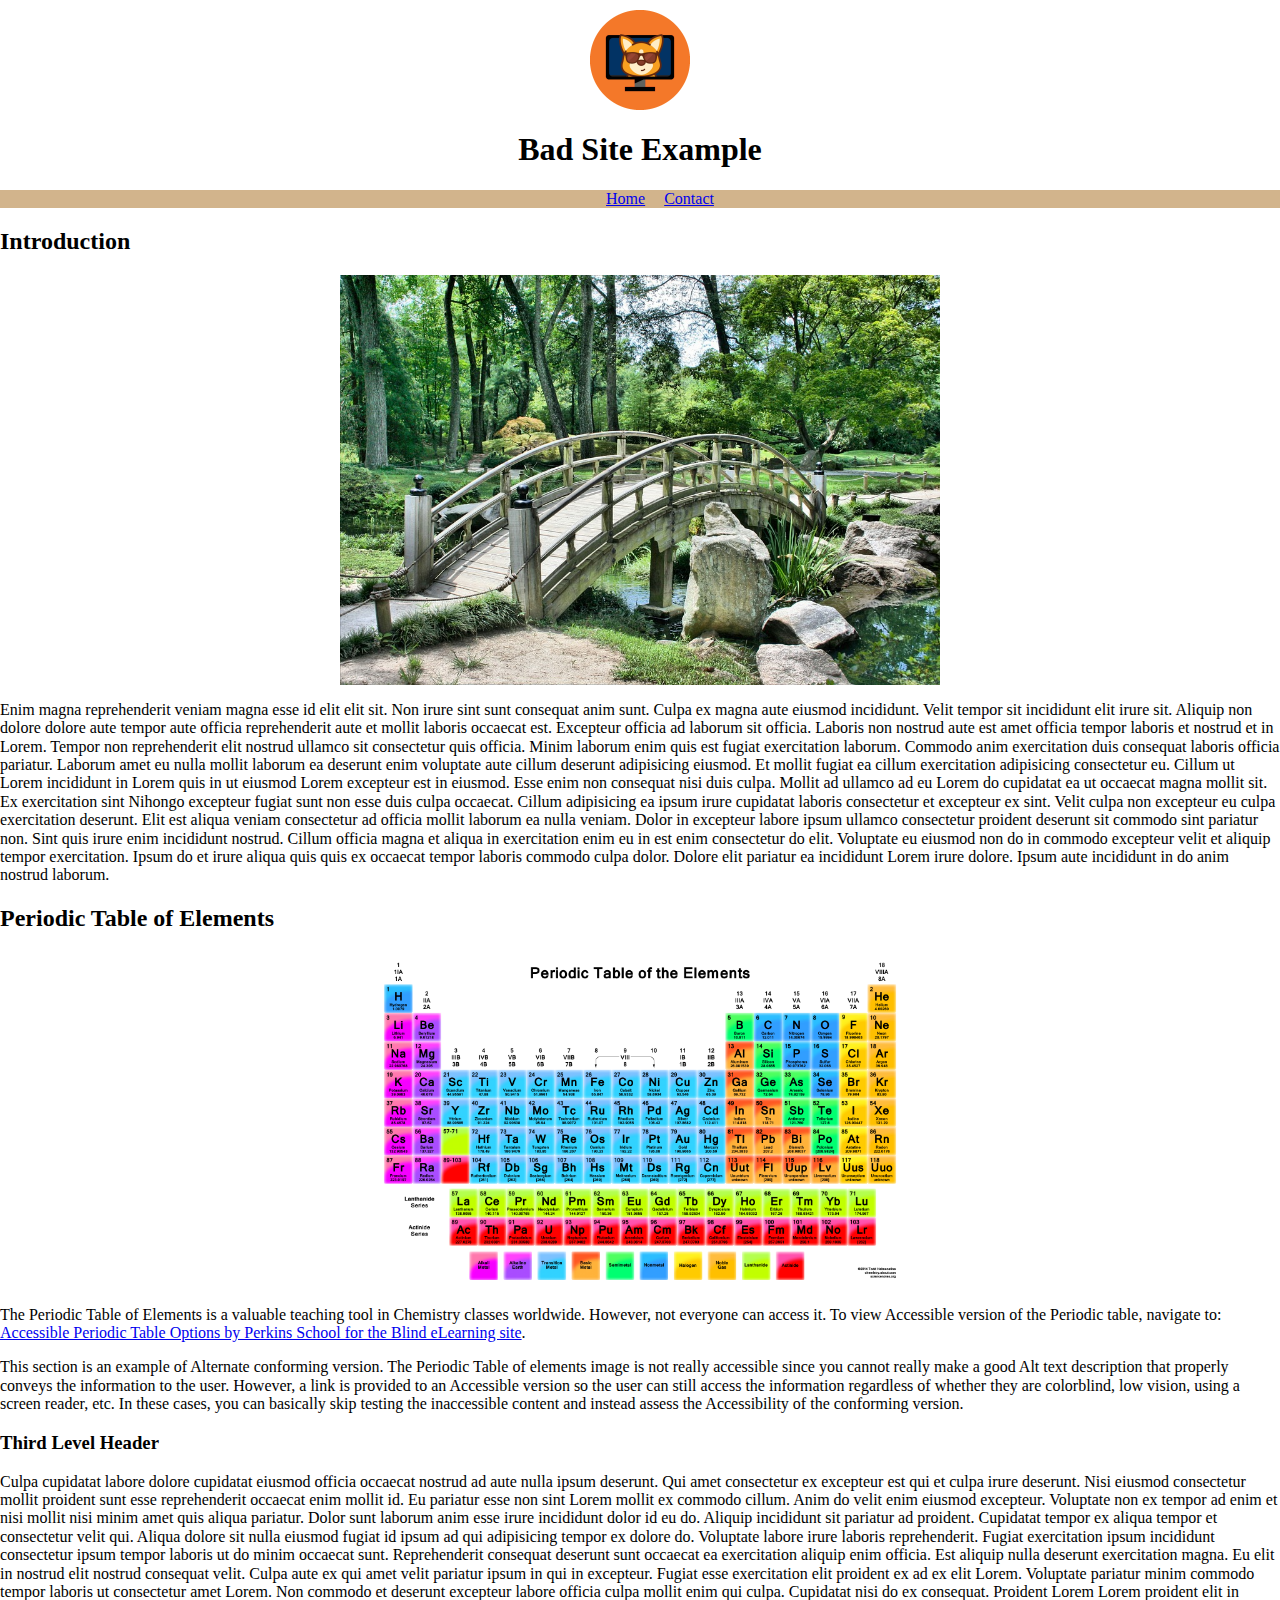
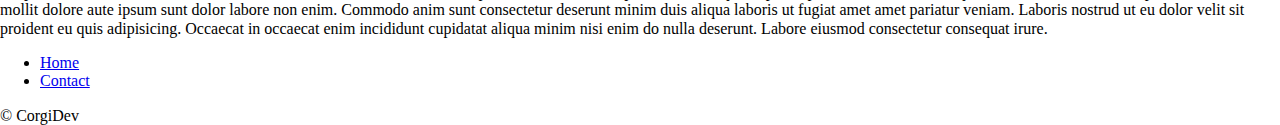
<file: Presentations/Good v Bad/Bad Site/index.html>
<!-- 
    This site helps to demonstrate how a site can look like a good one, but actually not be accessible. 
    Comments detailing some of the issues will be listed, but you can also compare this page to the Good version of the site to find more.
-->
<!DOCTYPE html>
<html lang="gd">
    <head>
        <!-- 
            Should include DOCTYPE.

            Page title should be descriptive. Also, if multi-part name, it is best to go for the most specific to the most vague. 
            For example, "Home page - CorgiDev" would be better than "CorgiDev - Home Page".

            Should have language attribute. So screen readers can properly pronounce words.
            Add additional lang attribute to items within the page whose language differs from the main language of the page.
        -->
        <title>Bad Site Example</title>
        <meta charset="utf-8">
        <link rel="stylesheet" href="./styles/normalize.css" type="text/css" media="all">
        <link rel="stylesheet" href="./styles/main.css" type="text/css" media="all">
    </head>
    <body>
        <div id="header">
            <div id="logoHeader">
                <img src="./images/corgidev-logo.webp" id="logoImg" alt/>
                <p id="siteName" class="headerOne">Bad Site Example</p>
            </div>
            <div id="navMain">
                <ul>
                    <li><a href="index.htmkl">Home</a></li>
                    <li><a href="contact.htmkl">Contact</a></li>
                </ul>
            </div>
        </div>
        
        <div id="mainContent">
            <div id="content">
                <p class="headerTwo">Introduction</p>
                <img src="./images/japanese-park-image.jpg" class="headerImg" alt=""/>
                <p class="paragraphText">Enim magna reprehenderit veniam magna esse id elit elit sit. Non irure sint sunt consequat anim sunt. Culpa ex magna aute eiusmod incididunt.
                    Velit tempor sit incididunt elit irure sit. Aliquip non dolore dolore aute tempor aute officia reprehenderit aute et mollit laboris occaecat est. Excepteur officia ad laborum sit officia. Laboris non nostrud aute est amet officia tempor laboris et nostrud et in Lorem. Tempor non reprehenderit elit nostrud ullamco sit consectetur quis officia.
                    Minim laborum enim quis est fugiat exercitation laborum. Commodo anim exercitation duis consequat laboris officia pariatur. Laborum amet eu nulla mollit laborum ea deserunt enim voluptate aute cillum deserunt adipisicing eiusmod. Et mollit fugiat ea cillum exercitation adipisicing consectetur eu. Cillum ut Lorem incididunt in Lorem quis in ut eiusmod Lorem excepteur est in eiusmod. Esse enim non consequat nisi duis culpa. Mollit ad ullamco ad eu Lorem do cupidatat ea ut occaecat magna mollit sit.
                    Ex exercitation sint <span lang="ja">Nihongo</span> excepteur fugiat sunt non esse duis culpa occaecat. Cillum adipisicing ea ipsum irure cupidatat laboris consectetur et excepteur ex sint. Velit culpa non excepteur eu culpa exercitation deserunt. Elit est aliqua veniam consectetur ad officia mollit laborum ea nulla veniam. Dolor in excepteur labore ipsum ullamco consectetur proident deserunt sit commodo sint pariatur non. Sint quis irure enim incididunt nostrud. Cillum officia magna et aliqua in exercitation enim eu in est enim consectetur do elit.
                    Voluptate eu eiusmod non do in commodo excepteur velit et aliquip tempor exercitation. Ipsum do et irure aliqua quis quis ex occaecat tempor laboris commodo culpa dolor. Dolore elit pariatur ea incididunt Lorem irure dolore. Ipsum aute incididunt in do anim nostrud laborum.</p>
                <div>
                    <h2 class="headerTwo">Periodic Table of Elements</h2>
                    <img src="./images/Periodic-Table-of-elments.png" class="headerImg" alt=""/>
                    <p class="paragraphText">The Periodic Table of Elements is a valuable teaching tool in Chemistry classes worldwide. However, not everyone can access it. To view Accessible version of the Periodic table, navigate to: <a href="https://www.perkinselearning.org/technology/blog/accessible-periodic-table-options">Accessible Periodic Table Options by Perkins School for the Blind eLearning site</a>.</p>
                    <p>This section is an example of Alternate conforming version. The Periodic Table of elements image is not really accessible since you cannot really make a good Alt text description that properly conveys the information to the user. However, a link is provided to an Accessible version so the user can still access the information regardless of whether they are colorblind, low vision, using a screen reader, etc. In these cases, you can basically skip testing the inaccessible content and instead assess the Accessibility of the conforming version.</p>
                </div>
                <p class="headerThree">Third Level Header</p>
                <p class="paragraphText">Culpa cupidatat labore dolore cupidatat eiusmod officia occaecat nostrud ad aute nulla ipsum deserunt. Qui amet consectetur ex excepteur est qui et culpa irure deserunt. Nisi eiusmod consectetur mollit proident sunt esse reprehenderit occaecat enim mollit id. Eu pariatur esse non sint Lorem mollit ex commodo cillum.
                    Anim do velit enim eiusmod excepteur. Voluptate non ex tempor ad enim et nisi mollit nisi minim amet quis aliqua pariatur. Dolor sunt laborum anim esse irure incididunt dolor id eu do. Aliquip incididunt sit pariatur ad proident. Cupidatat tempor ex aliqua tempor et consectetur velit qui. Aliqua dolore sit nulla eiusmod fugiat id ipsum ad qui adipisicing tempor ex dolore do.
                    Voluptate labore irure laboris reprehenderit. Fugiat exercitation ipsum incididunt consectetur ipsum tempor laboris ut do minim occaecat sunt. Reprehenderit consequat deserunt sunt occaecat ea exercitation aliquip enim officia.
                    Est aliquip nulla deserunt exercitation magna. Eu elit in nostrud elit nostrud consequat velit. Culpa aute ex qui amet velit pariatur ipsum in qui in excepteur. Fugiat esse exercitation elit proident ex ad ex elit Lorem. Voluptate pariatur minim commodo tempor laboris ut consectetur amet Lorem. Non commodo et deserunt excepteur labore officia culpa mollit enim qui culpa.
                    Cupidatat nisi do ex consequat. Proident Lorem Lorem proident elit in mollit dolore aute ipsum sunt dolor labore non enim. Commodo anim sunt consectetur deserunt minim duis aliqua laboris ut fugiat amet amet pariatur veniam. Laboris nostrud ut eu dolor velit sit proident eu quis adipisicing. Occaecat in occaecat enim incididunt cupidatat aliqua minim nisi enim do nulla deserunt. Labore eiusmod consectetur consequat irure.</p>
            </div>
        </div>

        <div id="footer">
            <div id="navSecondary">
                <ul>
                    <li><a href="index.htmkl">Home</a></li>
                    <li><a href="contact.htmkl">Contact</a></li>
                </ul>
                <div class="copyright">© CorgiDev</div>
            </div>
        </div>

    </body>
</html>
</file>
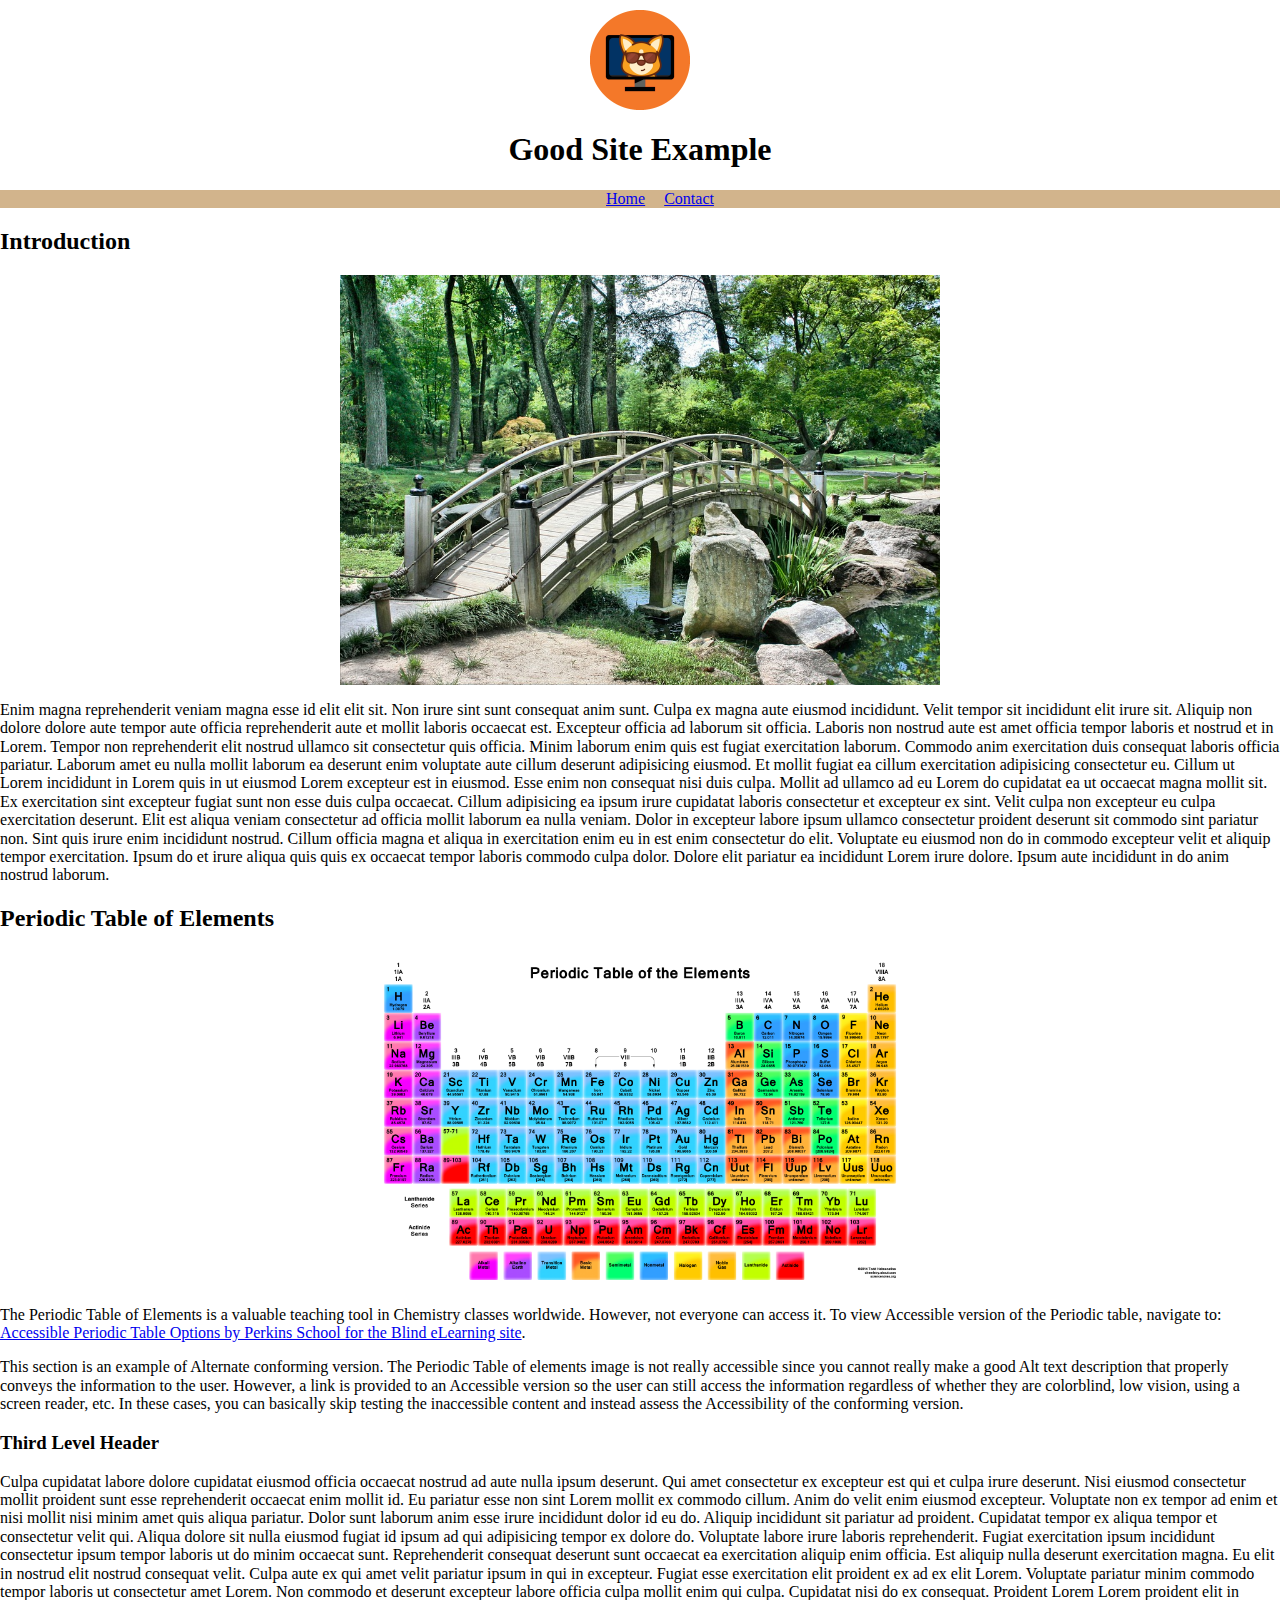
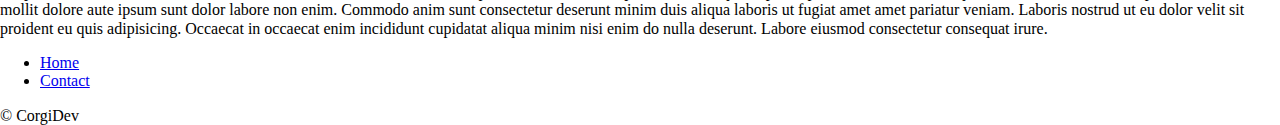
<file: Presentations/Good v Bad/Good Site/index.html>
<!-- This site helps to demonstrate how the bad site could have been made to be actually accessible. It isn't perfect, but a good start. -->
<!DOCTYPE html>
<html lang="en">
    <head>
        <!-- 
            Should include DOCTYPE.

            Page title should be descriptive. Also, if multi-part name, it is best to go for the most specific to the most vague. 
            For example, "Home page - CorgiDev" would be better than "CorgiDev - Home Page".

            Should have language attribute. So screen readers can properly pronounce words.
            Add additional lang attribute to items within the page whose language differs from the main language of the page.
        -->
        <title>Good Site Example</title>
        <link rel="stylesheet" href="./styles/normalize.css" type="text/css" media="all">
        <link rel="stylesheet" href="./styles/main.css" type="text/css" media="all">
    </head>
    <body>
        <header>
            <div id="logoHeader">
                <img src="./images/corgidev-logo.webp" id="logoImg" alt="CorgiDev Logo">
                <h1 id="siteName">Good Site Example</h1>
            </div>
            <nav id="navMain" aria-label="Main Navigation">
                <ul>
                    <li><a href="index.html">Home</a></li>
                    <li><a href="contact.html">Contact</a></li>
                </ul>
            </nav>
        </header>
        
        <main id="mainContent">
            <div id="content">
                <section aria-labelledby="introHeader">
                    <h2 class="introHeader" id="introHeader">Introduction</h2>
                    <img src="./images/japanese-park-image.jpg" class="headerImg" alt="Japanese park with rounded bridge going over a creek and short rope barriers on either side of the path on either end of the bridge.">
                    <p class="paragraphText">Enim magna reprehenderit veniam magna esse id elit elit sit. Non irure sint sunt consequat anim sunt. Culpa ex magna aute eiusmod incididunt.
                        Velit tempor sit incididunt elit irure sit. Aliquip non dolore dolore aute tempor aute officia reprehenderit aute et mollit laboris occaecat est. Excepteur officia ad laborum sit officia. Laboris non nostrud aute est amet officia tempor laboris et nostrud et in Lorem. Tempor non reprehenderit elit nostrud ullamco sit consectetur quis officia.
                        Minim laborum enim quis est fugiat exercitation laborum. Commodo anim exercitation duis consequat laboris officia pariatur. Laborum amet eu nulla mollit laborum ea deserunt enim voluptate aute cillum deserunt adipisicing eiusmod. Et mollit fugiat ea cillum exercitation adipisicing consectetur eu. Cillum ut Lorem incididunt in Lorem quis in ut eiusmod Lorem excepteur est in eiusmod. Esse enim non consequat nisi duis culpa. Mollit ad ullamco ad eu Lorem do cupidatat ea ut occaecat magna mollit sit.
                        Ex exercitation sint excepteur fugiat sunt non esse duis culpa occaecat. Cillum adipisicing ea ipsum irure cupidatat laboris consectetur et excepteur ex sint. Velit culpa non excepteur eu culpa exercitation deserunt. Elit est aliqua veniam consectetur ad officia mollit laborum ea nulla veniam. Dolor in excepteur labore ipsum ullamco consectetur proident deserunt sit commodo sint pariatur non. Sint quis irure enim incididunt nostrud. Cillum officia magna et aliqua in exercitation enim eu in est enim consectetur do elit.
                        Voluptate eu eiusmod non do in commodo excepteur velit et aliquip tempor exercitation. Ipsum do et irure aliqua quis quis ex occaecat tempor laboris commodo culpa dolor. Dolore elit pariatur ea incididunt Lorem irure dolore. Ipsum aute incididunt in do anim nostrud laborum.</p>
                </section>
                <section aria-labelledby="headerTwo">
                    <h2 class="headerTwo" id="headerTwo">Periodic Table of Elements</h2>
                    <img src="./images/Periodic-Table-of-elments.png" class="headerImg" alt="Periodic Table of ELements, accessible version with extra details linked in following paragraph.">
                    <p class="paragraphText">The Periodic Table of Elements is a valuable teaching tool in Chemistry classes worldwide. However, not everyone can access it. To view Accessible version of the Periodic table, navigate to: <a href="https://www.perkinselearning.org/technology/blog/accessible-periodic-table-options">Accessible Periodic Table Options by Perkins School for the Blind eLearning site</a>.</p>
                    <p>This section is an example of Alternate conforming version. The Periodic Table of elements image is not really accessible since you cannot really make a good Alt text description that properly conveys the information to the user. However, a link is provided to an Accessible version so the user can still access the information regardless of whether they are colorblind, low vision, using a screen reader, etc. In these cases, you can basically skip testing the inaccessible content and instead assess the Accessibility of the conforming version.</p>
                </section>
                <section aria-labelledby="headerThree">
                    <h3 class="headerThree" id="headerThree">Third Level Header</h3>
                    <p class="paragraphText">Culpa cupidatat labore dolore cupidatat eiusmod officia occaecat nostrud ad aute nulla ipsum deserunt. Qui amet consectetur ex excepteur est qui et culpa irure deserunt. Nisi eiusmod consectetur mollit proident sunt esse reprehenderit occaecat enim mollit id. Eu pariatur esse non sint Lorem mollit ex commodo cillum.
                        Anim do velit enim eiusmod excepteur. Voluptate non ex tempor ad enim et nisi mollit nisi minim amet quis aliqua pariatur. Dolor sunt laborum anim esse irure incididunt dolor id eu do. Aliquip incididunt sit pariatur ad proident. Cupidatat tempor ex aliqua tempor et consectetur velit qui. Aliqua dolore sit nulla eiusmod fugiat id ipsum ad qui adipisicing tempor ex dolore do.
                        Voluptate labore irure laboris reprehenderit. Fugiat exercitation ipsum incididunt consectetur ipsum tempor laboris ut do minim occaecat sunt. Reprehenderit consequat deserunt sunt occaecat ea exercitation aliquip enim officia.
                        Est aliquip nulla deserunt exercitation magna. Eu elit in nostrud elit nostrud consequat velit. Culpa aute ex qui amet velit pariatur ipsum in qui in excepteur. Fugiat esse exercitation elit proident ex ad ex elit Lorem. Voluptate pariatur minim commodo tempor laboris ut consectetur amet Lorem. Non commodo et deserunt excepteur labore officia culpa mollit enim qui culpa.
                        Cupidatat nisi do ex consequat. Proident Lorem Lorem proident elit in mollit dolore aute ipsum sunt dolor labore non enim. Commodo anim sunt consectetur deserunt minim duis aliqua laboris ut fugiat amet amet pariatur veniam. Laboris nostrud ut eu dolor velit sit proident eu quis adipisicing. Occaecat in occaecat enim incididunt cupidatat aliqua minim nisi enim do nulla deserunt. Labore eiusmod consectetur consequat irure.</p>
                </section>
            </div>
        </main>

        <footer>
            <nav id="navSecondary" aria-label="Secondary Navigation">
                <ul>
                    <li><a href="index.html">Home</a></li>
                    <li><a href="contact.html">Contact</a></li>
                </ul>
            </nav>
            <span class="copyright">© CorgiDev</span>
        </footer>

    </body>
</html>
</file>
<file: Presentations/Good v Bad/Bad Site/styles/main.css>
/* General Formatting */
.siteName {}

#siteName {
    display: block;
    text-align: center;
}

.logoHeader {
    background-color: orange;
    display: block;
    margin: 10px auto;
}

#logoImg {
    max-width: 100px;
    /* text-align: left; */
    display: block;
    margin: 10px auto;
}

/* Navigation Formatting */
#navMain {
    text-align: center;
    margin: 10px auto;
    background-color: tan;
}

#navMain ul {
    list-style-type: none;

}

#navMain li {
    display: inline;
}

#navMain li:first-of-type{
    padding-right: 15px;
}

.navSecondary {}

/* Header Formatting */
/* Learn about default stylings for various HTML elements at the following url: https://www.w3schools.com/cssref/css_default_values.asp */
.headerOne{
    display: block;
    font-size: 2em;
    margin-top: 0.67em;
    margin-bottom: 0.67em;
    margin-left: 0;
    margin-right: 0;
    font-weight: bold;
}

.headerTwo {
    display: block;
    font-size: 1.5em;
    margin-top: 0.83em;
    margin-bottom: 0.83em;
    margin-left: 0;
    margin-right: 0;
    font-weight: bold;
}

.headerThree {
    display: block;
    font-size: 1.17em;
    margin-top: 1em;
    margin-bottom: 1em;
    margin-left: 0;
    margin-right: 0;
    font-weight: bold;
}

.headerImg {
    max-width: 600px;
    display: block;
    margin-left: auto;
    margin-right: auto;
}

/* Main Content Formatting */
main {}

.content{}

#paragraphText {}

/* Footer Formatting */
.footer {}
</file>
<file: Presentations/Good v Bad/Good Site/styles/main.css>
/* General Formatting */
.logoHeader {
    background-color: orange;
}

#logoHeader {
    text-align: center;
    margin: 10px auto;
}

#logoImg {
    max-width: 100px;
    /* text-align: left; */
    display: block;
    margin: 10px auto;
}

#siteName {
    display: block;
    text-align: center;
}

/* Navigation Formatting */
#navMain {
    text-align: center;
    margin: 10px auto;
    background-color: tan;
}

#navMain ul {
    list-style-type: none;

}

#navMain li {
    display: inline;
}

#navMain li:first-of-type{
    padding-right: 15px;
}


.navSecondary {}

/* Header Formatting */
.headerImg {
    max-width: 600px;
    display: block;
    margin-left: auto;
    margin-right: auto;
}

/* Main Section Formatting */
main {

}
</file>
